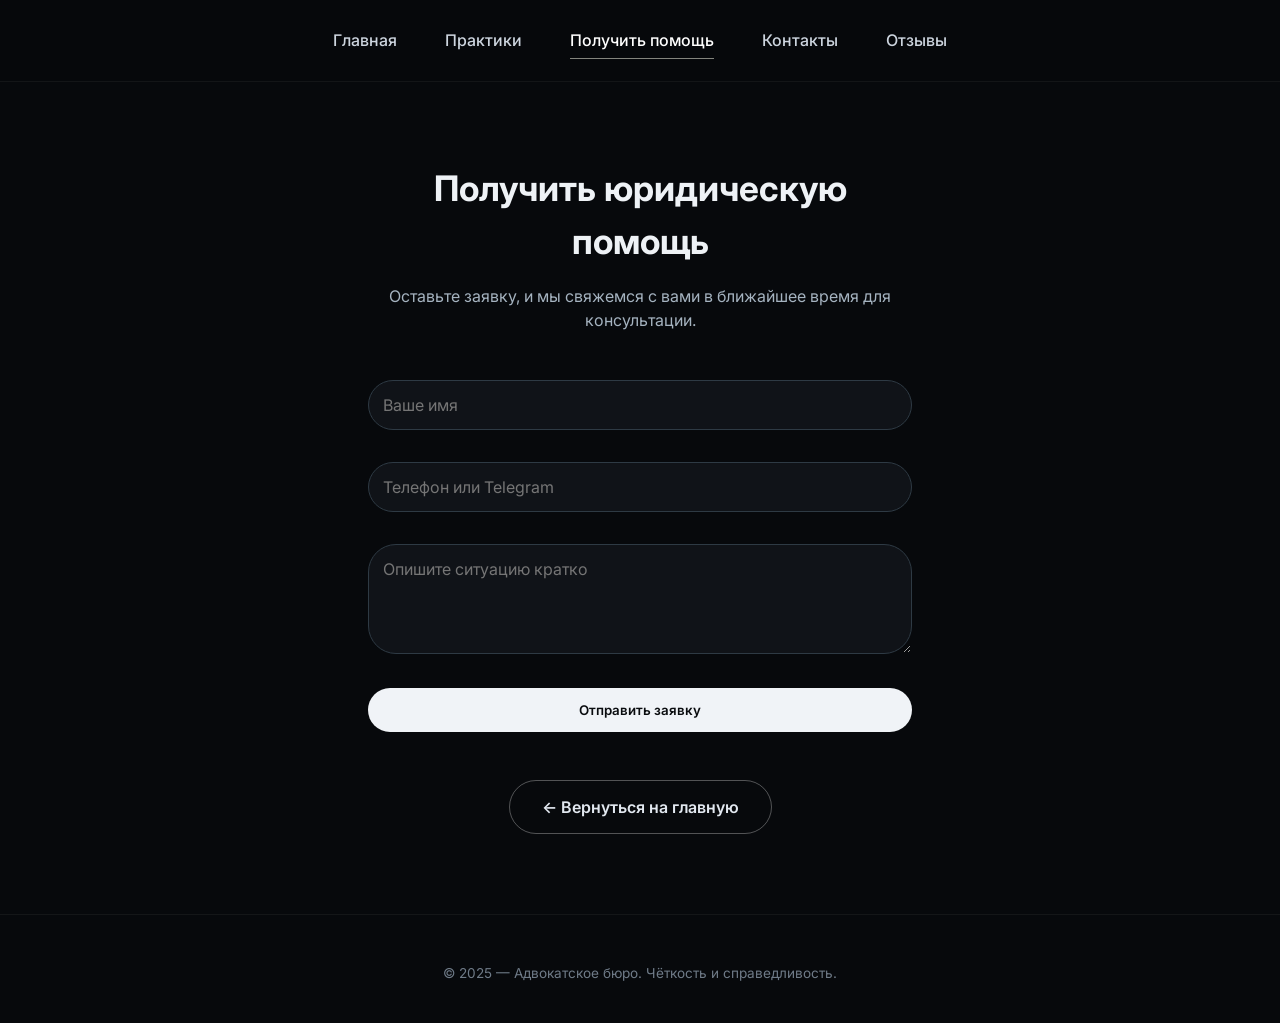
<file: index.html>
<!DOCTYPE html>
<html lang="ru">
<head>
    <meta charset="UTF-8">
    <meta name="viewport" content="width=device-width, initial-scale=1.0">
    <title>Lex Atrium | Получить помощь</title>
    <link href="https://fonts.googleapis.com/css2?family=Inter:wght@300;400;500;600;700&display=swap" rel="stylesheet">
    <style>
        * { margin: 0; padding: 0; box-sizing: border-box; }
        body { background-color: #07090c; font-family: 'Inter', sans-serif; color: #eef2f6; line-height: 1.5; }
        .container { max-width: 1280px; margin: 0 auto; padding: 0 28px; }
        .header { padding: 22px 0; border-bottom: 1px solid rgba(255,255,255,0.05); background-color: rgba(7,9,12,0.96); position: sticky; top: 0; z-index: 100; }
        .header-inner { display: flex; justify-content: center; }
        .nav { display: flex; gap: 48px; flex-wrap: wrap; }
        .nav a { color: #cdd5df; text-decoration: none; font-weight: 500; padding: 6px 0; border-bottom: 1px solid transparent; }
        .nav a:hover, .nav a.active { color: white; border-bottom-color: rgba(255,255,240,0.5); }
        .btn { display: inline-block; padding: 14px 32px; border-radius: 44px; font-weight: 600; text-decoration: none; transition: 0.25s; cursor: pointer; border: none; font-family: inherit; }
        .btn-primary { background-color: #f0f3f7; color: #0a0c0f; }
        .btn-primary:hover { background-color: white; transform: translateY(-2px); }
        .btn-outline { border: 1px solid rgba(255,255,255,0.3); color: #e2e8f0; background: transparent; display: inline-block; }
        .btn-outline:hover { border-color: white; background: rgba(255,255,255,0.03); }
        .footer { padding: 48px 0 40px; border-top: 1px solid rgba(255,255,255,0.05); text-align: center; color: #6f7b88; font-size: 0.85rem; }
        input, textarea { width: 100%; padding: 14px; background: #101318; border: 1px solid #2e3a44; border-radius: 40px; margin: 16px 0; font-family: inherit; color: #eef2f6; font-size: 1rem; }
        textarea { border-radius: 28px; resize: vertical; }
        input:focus, textarea:focus { outline: none; border-color: #9aaebf; }
        @media (max-width: 780px) { .nav { gap: 28px; } }
    </style>
</head>
<body>

<header class="header">
    <div class="container header-inner">
        <div class="nav">
            <a href="index.html">Главная</a>
            <a href="practices.html">Практики</a>
            <a href="help.html" class="active">Получить помощь</a>
            <a href="contacts.html">Контакты</a>
            <a href="reviews.html">Отзывы</a>
        </div>
    </div>
</header>

<main>
    <div class="container" style="max-width: 600px; margin: 80px auto; text-align: center;">
        <h2 style="font-size: 2.2rem; margin-bottom: 16px;">Получить юридическую помощь</h2>
        <p style="color: #a5b3c0; margin-bottom: 32px;">Оставьте заявку, и мы свяжемся с вами в ближайшее время для консультации.</p>
        <form action="#" method="post">
            <input type="text" placeholder="Ваше имя" required>
            <input type="tel" placeholder="Телефон или Telegram" required>
            <textarea rows="4" placeholder="Опишите ситуацию кратко"></textarea>
            <button type="submit" class="btn btn-primary" style="width: 100%; margin-top: 12px;">Отправить заявку</button>
        </form>
        <div style="margin-top: 48px;">
            <a href="index.html" class="btn-outline btn">← Вернуться на главную</a>
        </div>
    </div>
</main>

<footer class="footer">
    <div class="container">
        <p>© 2025 — Адвокатское бюро. Чёткость и справедливость.</p>
    </div>
</footer>

</body>
</html>
</file>
